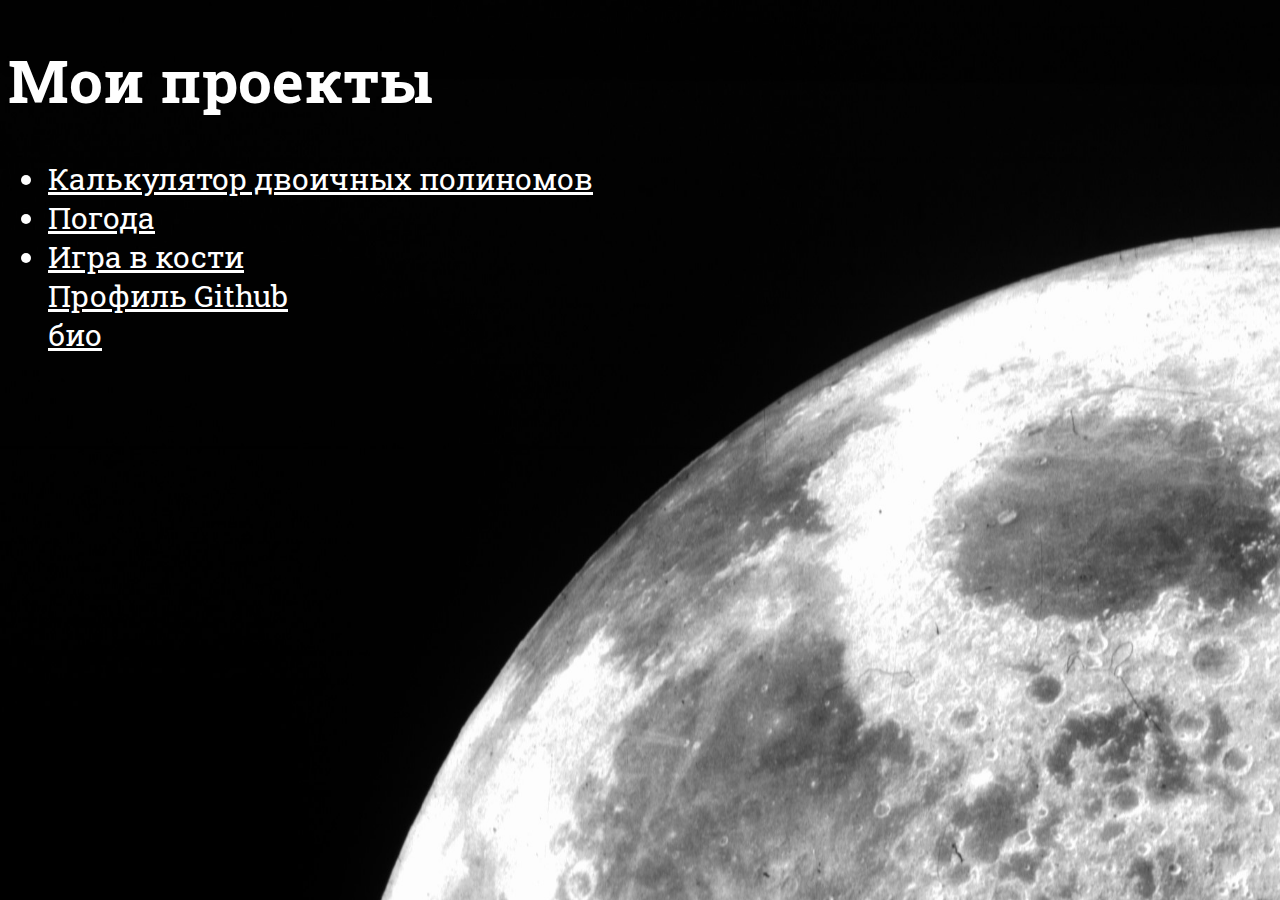
<file: index.html>
<!DOCTYPE html>
<html lang="ru">
	<head>
		<meta charset="UTF-8">
		<title>Дом гризли</title>
		<link rel="shortcut icon" href="images/moon3.gif" type="image/ico">
		<link rel="stylesheet" type="text/css" href="style.css">
	</head>
	<body>
		<h1>Мои проекты</h1>
		<ul>
			<li>
				<a href="BinaryPolynomCalculator/index.html">Калькулятор двоичных полиномов</a>
			</li>
			<li>
				<a href="weather/">Погода</a>
			</li>
			<li>
				<a href="DiceGame/index.html">Игра в кости</a>
			</li>
			<li class="no-marker-li">
				<a href="https://github.com/dm1parf">Профиль Github</a>
			</li>
			<li class="no-marker-li">
				<a href="Biography/index.html">био</a>
			</li>


		</ul>
		<script src = "script.js" type = "text/javascript"></script>
	</body>
</html>
</file>
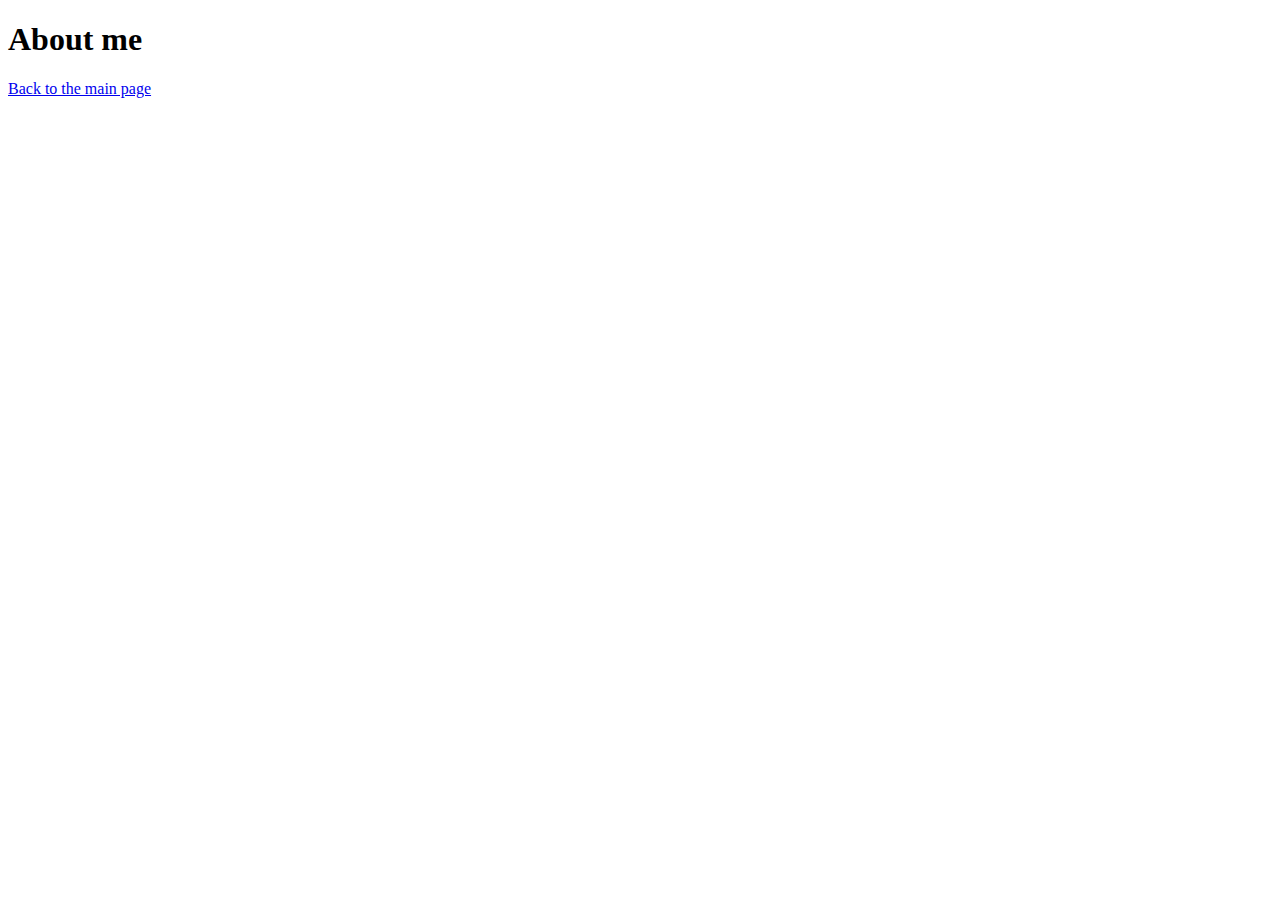
<file: Biography/index.html>
<!DOCTYPE html>
<html lang="ru" dir="ltr">
  <head>
    <meta charset="utf-8">
    <title>Bio page</title>
  </head>
  <body>
    <h1>About me</h1>
    <foot>
      <a href="../index.html">Back to the main page</a>
    </foot>
  </body>
</html>
</file>
<file: style.css>
@import url('https://fonts.googleapis.com/css?family=Roboto+Slab');

@keyframes moveIt {
  from {background-position: 0% 0%;}
  to {background-position: 40% 5%;}
}

body{
	background: url(images/Homepage-background.jpeg);
	background-size: 2000px;
	background-repeat: no-repeat;
	font-family: 'Roboto Slab', serif;
	font-size: 30px;
	color: white;
	animation: moveIt 12s alternate infinite;
	animation-timing-function:ease-in-out;
}

a{
	color: white;
}

.no-marker-li{
	list-style-type: none;
}
</file>
